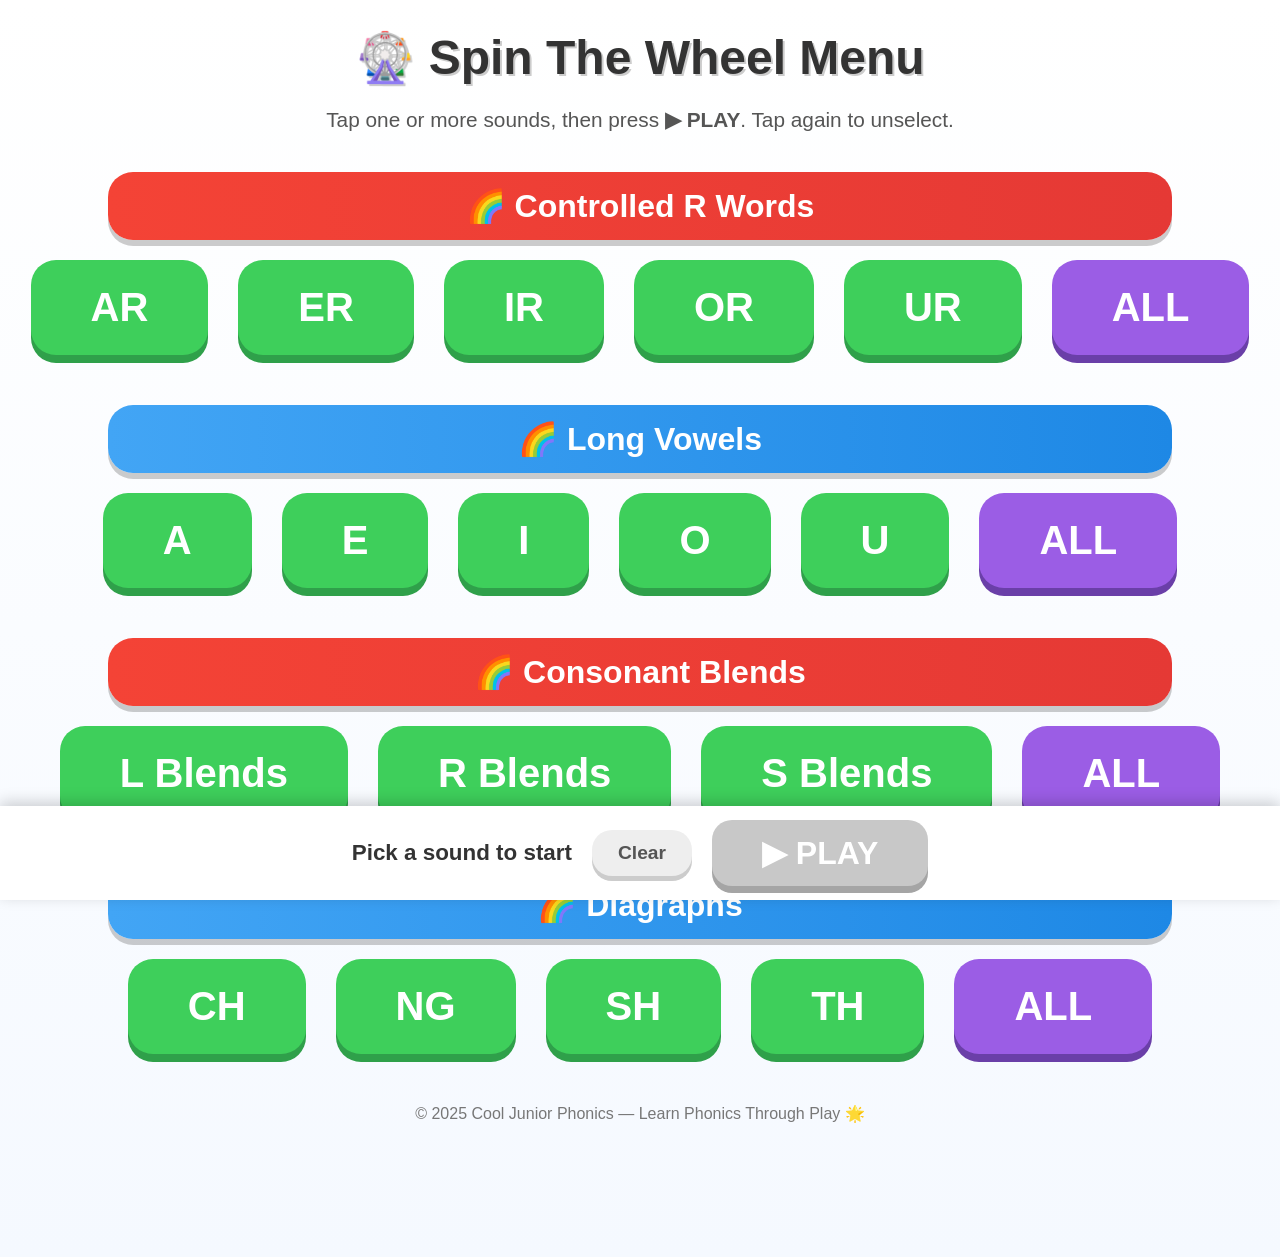
<file: index.html>
<!DOCTYPE html>
<html lang="en">
<head>
  <meta charset="UTF-8">
  <meta name="viewport" content="width=device-width, initial-scale=1.0">
  <title>Spin The Wheel Game Menu</title>
  <link rel="stylesheet" href="index.css">
</head>
<body>

  <header>
    <h1>🎡 Spin The Wheel Menu</h1>
    <p class="how">Tap one or more sounds, then press <b>▶ PLAY</b>. Tap again to unselect.</p>
  </header>

  <!-- Controlled R Words -->
  <div class="banner red">🌈 Controlled R Words</div>
  <div class="menu-container" data-group="controlled">
    <button class="menu-btn" data-set="controlled_ar">AR</button>
    <button class="menu-btn" data-set="controlled_er">ER</button>
    <button class="menu-btn" data-set="controlled_ir">IR</button>
    <button class="menu-btn" data-set="controlled_or">OR</button>
    <button class="menu-btn" data-set="controlled_ur">UR</button>
    <button class="menu-btn all-btn" data-all="controlled">ALL</button>
  </div>

  <!-- Long Vowels -->
  <div class="banner blue">🌈 Long Vowels</div>
  <div class="menu-container" data-group="longvowels">
    <button class="menu-btn" data-set="longvowels_a">A</button>
    <button class="menu-btn" data-set="longvowels_e">E</button>
    <button class="menu-btn" data-set="longvowels_i">I</button>
    <button class="menu-btn" data-set="longvowels_o">O</button>
    <button class="menu-btn" data-set="longvowels_u">U</button>
    <button class="menu-btn all-btn" data-all="longvowels">ALL</button>
  </div>

  <!-- Consonant Blends -->
  <div class="banner red">🌈 Consonant Blends</div>
  <div class="menu-container" data-group="blends">
    <button class="menu-btn" data-set="consonantblend_l">L Blends</button>
    <button class="menu-btn" data-set="consonantblend_r">R Blends</button>
    <button class="menu-btn" data-set="consonantblend_s">S Blends</button>
    <button class="menu-btn all-btn" data-all="blends">ALL</button>
  </div>

  <!-- Diagraphs -->
  <div class="banner blue">🌈 Diagraphs</div>
  <div class="menu-container" data-group="diagraphs">
    <button class="menu-btn" data-set="diagraphs_ch">CH</button>
    <button class="menu-btn" data-set="diagraphs_ng">NG</button>
    <button class="menu-btn" data-set="diagraphs_sh">SH</button>
    <button class="menu-btn" data-set="diagraphs_th">TH</button>
    <button class="menu-btn all-btn" data-all="diagraphs">ALL</button>
  </div>

  <footer>
    <p>© 2025 Cool Junior Phonics — Learn Phonics Through Play 🌟</p>
  </footer>

  <!-- ▶ PLAY BAR -->
  <div id="playBar">
    <span id="pickedText">Pick a sound to start</span>
    <button id="clearBtn">Clear</button>
    <button id="playBtn" disabled>▶ PLAY</button>
  </div>

<script>
/* ===================================================== */
/* 🎯 MULTI-PICK MENU                                     */
/* ===================================================== */

const setButtons = [...document.querySelectorAll(".menu-btn[data-set]:not(.empty)")]
const allButtons = [...document.querySelectorAll(".all-btn")]
const playBtn    = document.getElementById("playBtn")
const clearBtn   = document.getElementById("clearBtn")
const pickedText = document.getElementById("pickedText")

function chosenSets(){
  return setButtons.filter(b => b.classList.contains("selected")).map(b => b.dataset.set)
}

function refresh(){

  const picked = setButtons.filter(b => b.classList.contains("selected"))

  /* ALL lights up when every sound in its row is picked */
  allButtons.forEach(all=>{
    const row = setButtons.filter(b => b.closest(".menu-container").dataset.group === all.dataset.all)
    all.classList.toggle("selected", row.length > 0 && row.every(b => b.classList.contains("selected")))
  })

  playBtn.disabled = picked.length === 0
  pickedText.textContent = picked.length === 0
    ? "Pick a sound to start"
    : "Playing: " + picked.map(b => b.textContent.trim()).join(" + ")

  /* remember the last choice on this computer */
  try{ localStorage.setItem("spinSets", chosenSets().join(",")) }catch(e){}
}

/* tap a sound = pick / unpick */
setButtons.forEach(b=>{
  b.onclick = ()=>{
    b.classList.toggle("selected")
    refresh()
  }
})

/* tap ALL = pick the whole row (tap again = unpick the row) */
allButtons.forEach(all=>{
  all.onclick = ()=>{
    const row = setButtons.filter(b => b.closest(".menu-container").dataset.group === all.dataset.all)
    const turnOn = !row.every(b => b.classList.contains("selected"))
    row.forEach(b => b.classList.toggle("selected", turnOn))
    refresh()
  }
})

clearBtn.onclick = ()=>{
  setButtons.forEach(b => b.classList.remove("selected"))
  refresh()
}

playBtn.onclick = ()=>{
  const sets = chosenSets()
  if(sets.length === 0) return
  window.location.href = "game.html?set=" + sets.join(",")
}

/* bring back the last choice */
try{
  const saved = (localStorage.getItem("spinSets") || "").split(",")
  setButtons.forEach(b => { if(saved.includes(b.dataset.set)) b.classList.add("selected") })
}catch(e){}

refresh()
</script>

</body>
</html>
</file>
<file: index.css>
body {
  background: linear-gradient(#fff, #f5f9ff);
  font-family: "Comic Sans MS", cursive, sans-serif;
  text-align: center;
  margin: 0;
  padding: 0;
}

h1 {
  font-size: 3em;
  color: #333;
  text-shadow: 2px 2px #ccc;
  margin-top: 30px;
}

.banner {
  width: 80%;
  margin: 40px auto 20px auto;
  border-radius: 25px;
  padding: 15px 20px;
  color: white;
  font-size: 2em;
  font-weight: bold;
  box-shadow: 0 6px rgba(0, 0, 0, 0.2);
}

.banner.yellow {
  background: linear-gradient(90deg, #ffeb3b, #fdd835);
  color: #333;
}

.banner.red {
  background: linear-gradient(90deg, #f44336, #e53935);
  color: white;
}

.banner.blue {
  background: linear-gradient(90deg, #42a5f5, #1e88e5);
  color: white;
}

.banner.small {
  font-size: 1.2em;
  padding: 8px 0;
}

/* === Bright Green Letter Buttons for Racing Game === */
.menu-container {
  display: flex;
  justify-content: center;
  align-items: center;
  flex-wrap: wrap;
  gap: 30px;
  margin-top: 20px;
  margin-bottom: 50px;
}

.menu-btn {
  background-color: #3ecf5b;
  color: white;
  font-size: 2.5em;
  font-weight: bold;
  border: none;
  border-radius: 25px;
  padding: 25px 60px;
  cursor: pointer;
  box-shadow: 0 8px #2fa04a;
  transition: all 0.2s ease;
}

.menu-btn:hover {
  background-color: #2fa04a;
  transform: translateY(4px);
}


footer {
  font-size: 1em;
  color: #777;
  margin-bottom: 40px;
}

/* ===================================================== */
/* 🎯 MULTI-PICK MENU                                     */
/* ===================================================== */

.how {
  font-size: 1.3em;
  color: #555;
  margin: -10px 0 0 0;
}

/* 🟠 picked */
.menu-btn.selected {
  background-color: #ff8c1a;
  box-shadow: 0 8px #c76500, 0 0 0 6px #ffd84d;
  transform: translateY(-2px) scale(1.05);
}

.menu-btn.selected:hover,
.menu-btn.all-btn.selected:hover {
  background-color: #e67a00;
}

.menu-btn.selected::before {
  content: "✔ ";
}

/* ⭐ ALL shortcut */
.menu-btn.all-btn {
  background-color: #9b5de5;
  box-shadow: 0 8px #6a3fa8;
}

.menu-btn.all-btn:hover {
  background-color: #6a3fa8;
}

.menu-btn.all-btn.selected {
  background-color: #ff8c1a;
  box-shadow: 0 8px #c76500, 0 0 0 6px #ffd84d;
}

/* ⛔ no words yet */
.menu-btn.empty {
  background-color: #c8c8c8;
  box-shadow: 0 8px #a5a5a5;
  cursor: not-allowed;
  opacity: 0.6;
}

.menu-btn.empty:hover {
  background-color: #c8c8c8;
  transform: none;
}

/* ▶ PLAY BAR (stays at the bottom of the screen) */
#playBar {
  position: sticky;
  bottom: 0;
  display: flex;
  align-items: center;
  justify-content: center;
  gap: 20px;
  flex-wrap: wrap;
  padding: 14px 20px;
  background: white;
  box-shadow: 0 -4px 14px rgba(0, 0, 0, 0.18);
}

#pickedText {
  font-size: 1.4em;
  font-weight: bold;
  color: #333;
}

#playBtn,
#clearBtn {
  font-family: inherit;
  font-weight: bold;
  border: none;
  border-radius: 20px;
  cursor: pointer;
  transition: all 0.2s ease;
}

#playBtn {
  background-color: #3ecf5b;
  color: white;
  font-size: 2em;
  padding: 14px 50px;
  box-shadow: 0 7px #2fa04a;
}

#playBtn:hover:not(:disabled) {
  background-color: #2fa04a;
  transform: translateY(3px);
}

#playBtn:disabled {
  background-color: #c8c8c8;
  box-shadow: 0 7px #a5a5a5;
  cursor: not-allowed;
}

#clearBtn {
  background-color: #eee;
  color: #555;
  font-size: 1.2em;
  padding: 12px 26px;
  box-shadow: 0 5px #ccc;
}
</file>
